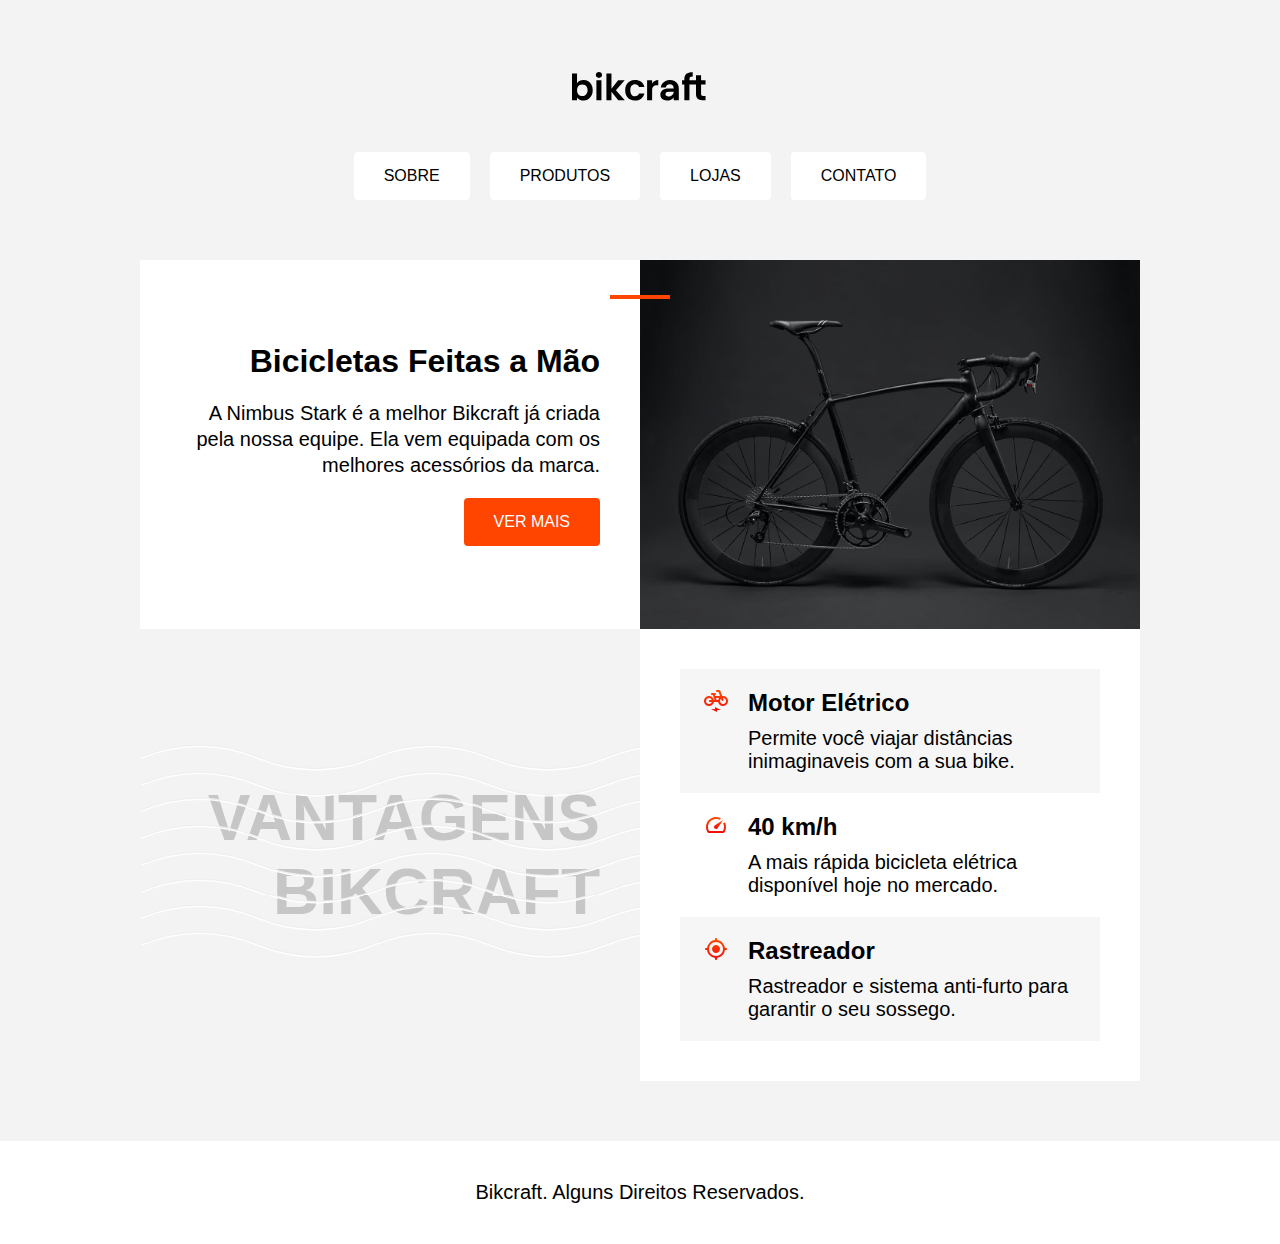
<file: index.html>
<!DOCTYPE html>
<html lang="pt-br">
<head>
  <meta charset="UTF-8">
  <meta http-equiv="X-UA-Compatible" content="IE=edge">
  <meta name="viewport" content="width=device-width, initial-scale=1.0">
  <link rel="stylesheet" href="style copy.css">
  <title>Bikcraft 2</title>
</head>
<body>
  <header>
    <img class="logo" src="img/bikcraft.svg" alt="Logo bikcraft">
    <nav class="header" aria-label="Primária">
    <h2>Sobre</h2>
    <h2>Produtos</h2>
    <h2>Lojas</h2>
    <h2>Contato</h2>
    </nav>
  </header>

  <main>
    <section class="corpo"  aria-labelledby="Label-Introducao">
      <div class="info">
        <h1 id="Label-Introducao" class="titulo">Bicicletas Feitas a Mão</h1>
        <p class="texto">A Nimbus Stark é a melhor Bikcraft já criada pela nossa equipe. Ela vem equipada com os melhores acessórios da marca.</p>
        <a class="link" href="./index copy.html">VER MAIS</a>
      </div>
      <img class="bicicleta" src="img/bicicleta.jpg" alt="Bicicleta Preta">
    </section>
    <section class="corpo-metade" aria-labelledby="label-vantagens">
      <p class="vantagens" id="label-vantagens">VANTAGENS BIKCRAFT</p>
      <ul class="carac">
        <li class="carac-item">
          <img class="eletrica" src="img/eletrica.svg" alt="Icone Bicicleta Eletrica">
          <h2 class="subtitulo">Motor Elétrico</h2>
          <p class="subtexto">Permite você viajar
          distâncias inimaginaveis com a sua bike.</p>
        </li>
        <li class="carac-item">
          <img class="velocidade" src="img/velocidade.svg" alt="Velocimetro Icone">
          <h2 class="subtitulo">40 km/h</h2>
          <p class="subtexto">A mais rápida bicicleta elétrica disponível hoje no mercado.</p>
        </li>
        <li class="carac-item">
          <img class="rastreador" src="img/rastreador.svg" alt="icone rastreador">
          <h2 class="subtitulo">Rastreador</h2>
          <p class="subtexto">Rastreador e sistema anti-furto para garantir o seu sossego.</p>
        </li>
      </ul>
    </section>
  </main>
  <footer class="rodape">Bikcraft. Alguns Direitos Reservados.
  </footer>
</body>
</html>
</file>
<file: style copy.css>
@import url(cores.css);

*{
  margin: 0;
  color: var(--texto);
}

body{
  display: grid;
  background-color: var(--fundo);
  font-family: Arial, Helvetica, sans-serif;
  gap: 60px;
}

h2{
  margin: 0px;
}

h1{
  font-size: 2rem;
}

/* Cabeça do Site */

header{
  display: grid;
  place-items: center;
  box-sizing: border-box;
}

.logo{
  margin-top: 50px;
  padding: 20px 0 50px 0px;
  filter: var(--cor-logo);
}

.header{
  display: flex;
  gap: 20px;
}

.header h2{
  font-weight: normal;
  padding: 15px 30px;
  background-color: var(--cor-container);
  cursor: pointer;
  border-radius: 4px;
  font-size: 1rem;
  text-transform: uppercase;
}
.header h2:hover{
  outline: 2px orangered solid;
}


/* 1° Metade do Site */

.corpo, .corpo-metade{
  display: grid;
  grid-template-columns: 1fr 1fr;
  max-width: 1000px;
  margin: auto;
}

.bicicleta{
  max-width: 100%;
  height: 100%;
  object-fit: cover;
  object-position: center left;
}

.info{
  position: relative;
  display: grid;
  background-color: var(--cor-container);
  padding: 20px 40px;
  text-align: right;
  align-content: center;
  justify-items: end;
  gap: 20px;
}

.info h1::before{
  content: "";
  position: absolute;
  background-color: orangered;
  height: 4px;
  width: 60px;
  right: -30px;
  top: 35px;
}

.texto{
  line-height: 1.3;
  font-size: 1.25rem;
  margin-top: 0;
}

.link{
  text-decoration: none;
  color: white;
  background-color: orangered;
  padding: 15px 30px;
  border-radius: 4px;
}

.link:hover{
  transition: .4s;
  background-color: rgb(202, 54, 0);
}

/* 2° Metade do Site */

.vantagens{
  display: grid;
  font-size: 4rem;
  color: var(--detalhe);
  background-color: var(--fundo);
  padding: 40px;
  text-align: right;
  align-self: center;
  font-weight: bold ;
  position: relative;
  grid-column: 1;
  word-wrap: break-word;
}

@media(width <= 950px){
  .vantagens{
    transition: .3s;
    padding: 5px;
    font-size: 3.5rem;
  }
}


.vantagens::after{
  content: "";
  background-image: url(img/onda.svg);
  position: absolute;
  width: 500px;
  height: 214px;
  background-size: 700px;
  filter: var(--sobre-detalhe);
  z-index: 0;
  bottom: 5%;
  left: 0;
}
.carac{
  background-color: var(--cor-container);
  padding: 40px;
  grid-column: 2;
}

.carac-item{
  display: grid;
  grid-template-columns: auto 1fr;
  gap: 10px 20px;
  padding: 20px;
  border-left: 4px transparent solid;
}


.carac-item p {
  grid-column: 2;
  margin: 0;
  font-size: 1.25rem;
}
.carac .carac-item:nth-child(odd){
  background-color: var(--destaque);
}

.carac-item:hover{
  transition: .3s;
  border-color: orangered
}

.rodape{
  padding: 40px;
  background-color: var(--cor-container);
  font-size: 1.25rem;
  width: 100%;
  text-align: center;
  box-sizing: border-box;
}

@media(width <= 768px){
  body{
    gap: 30px;
  }

  .info{
    padding: 20px 20px;
    gap: 15px;
  }

  .info h1::before{
    transition: .3s;
    content: "";
    position: absolute;
    background-color: orangered;
    height: 3px;
    width: 45px;
    right: -23px;
    top: 20px;
  }

  .info h1 {
    font-size: 1.6rem;
  }

  .info p{
    font-size: 1.2rem;
  }

  .corpo{
    max-width: calc(100% - 5%);
    
  }
  .logo{
    padding: 30px;
    margin-top: 10px;
  }
  .corpo-metade{
    grid-template-columns: 1fr;
    margin: auto;
  }
  .vantagens{
    grid-row: 1;
    grid-column: 1 / -1;
    justify-self: center;
    text-align: center;
    max-width: calc(100% - 30%);
    padding: 20px 0px;
    box-sizing: border-box;
    font-size: 3.5rem;
  }
  .carac{
    grid-row: 2;
    grid-column: 1 / -1;
    max-width: calc(100% - 20%);
    justify-self: center;
    padding: 20px;
    box-sizing: border-box;
  }
  .carac h2{
    font-size: 1.5rem;
  }

  .rodape{
    padding: 20px;
  }
}

@media (width <= 425px){
  body{
    gap: 20px ;
    max-width: 100%;
  }
  .logo{
    margin-top: 10px;
    padding: 20px;
  }
  .header{
    justify-content: center;
    gap: 15px;
    max-width: calc(100% - 10%);
    padding: 5px;
    flex-wrap: wrap;
  }

  .header h2{
    padding: 10px;
    box-sizing: border-box;
    font-size: .80rem;
  }

  .corpo{
    grid-template-columns: 1fr;
    max-width: 400px;
  }
  .info{
    display: grid;
    justify-items: center;
    justify-self: center;
    text-align: center;
    padding: 20px 10px;
    max-width: calc(100% - 5%);
    box-sizing: border-box;
  }
  .info h1{
    font-size: 1.6rem;
  }

  .info p{
    font-size: 1rem;
  }

  .link{
    padding: 10px 15px;
    font-size: .8rem;
  }

  .info h1::before{
    display: none;
  }
  .bicicleta{
    display: block;
    justify-self: center;
    max-width: calc(100% - 10%);
    height: auto;
  }
  .vantagens{
    display: block;
    max-width: calc(100% - 20%);
    grid-row: 1;
    justify-self: center;
    text-align: center;
    padding: 20px 0px;
  }

  .vantagens{
    font-size: 2.5rem;
  }
  .vantagens::after{
    content: "";
    display: none;
    background-image: url(img/onda.svg);
    position: absolute;
    width: 500px;
    height: 200px;
    background-size: 800px;
    bottom: 10%;
    left: 1.5ch;
  }

  .carac{
    box-sizing: border-box;
    grid-row: 2;
    grid-column: 1 / -1;
    margin: auto;
    max-width: calc(100% - 10%);
    padding: 20px;
    font-size: .80rem;
  }

  .carac-item{
    padding: 15px 20px;
    gap: 10px 15px;
  }

  .carac-item p{
    font-size: 2ch;
  }
  .carac-item h2{
    font-size: 1.2rem;
  }

  .rodape{
    padding: 20px;
    font-size: .80rem;
  }
}
</file>
